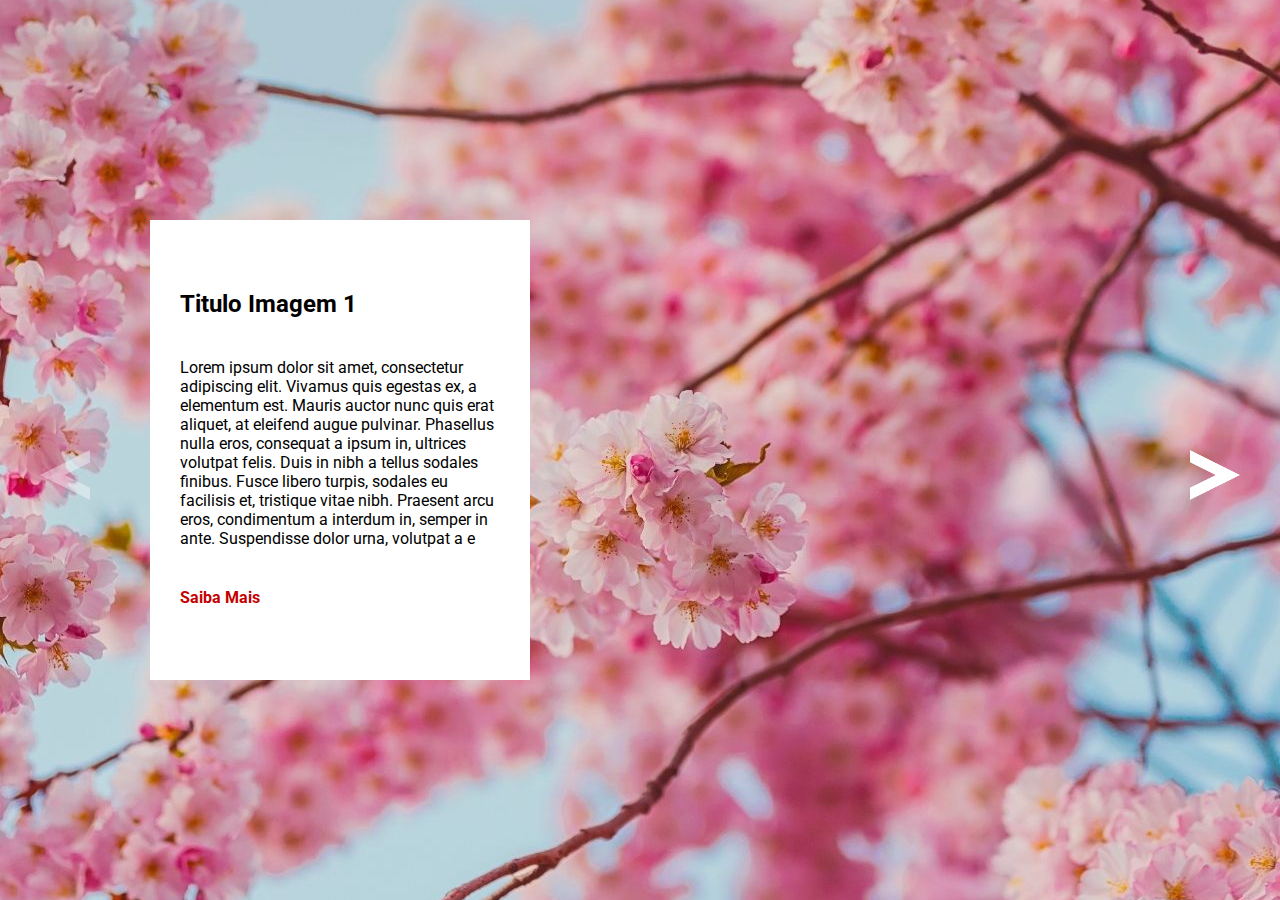
<file: desafio-01/index.html>
<!DOCTYPE html>
<html lang="en">
<head>
    <meta charset="UTF-8">
    <meta http-equiv="X-UA-Compatible" content="IE=edge">
    <meta name="viewport" content="width=device-width, initial-scale=1.0">
    <title>Desafio-01</title>

    <link rel="stylesheet" href="./css/style.css">
    <link rel="stylesheet" href="./css/reset.css">
    <link rel="preconnect" href="https://fonts.googleapis.com">
    <link rel="preconnect" href="https://fonts.gstatic.com" crossorigin>
    <link href="https://fonts.googleapis.com/css2?family=Roboto:wght@300;400;500&display=swap" rel="stylesheet">
</head>
<body>
    
        <div class="container">
                    <div class="background-photo1 main active">
                        <div class="text1 text">
                            <h2>Titulo Imagem 1</h2>
                            <p>Lorem ipsum dolor sit amet, consectetur adipiscing elit. Vivamus quis egestas ex, a elementum est. Mauris auctor nunc quis erat aliquet, at eleifend augue pulvinar. Phasellus nulla eros, consequat a ipsum in, ultrices volutpat felis. Duis in nibh a tellus sodales finibus. Fusce libero turpis, sodales eu facilisis et, tristique vitae nibh. Praesent arcu eros, condimentum a interdum in, semper in ante. Suspendisse dolor urna, volutpat a e</p>

                            <a href=""><strong>Saiba Mais</strong></a>
                        </div>
                    </div>
                    <div class="background-photo2 main inactive">
                        <div class="text2 text">
                            <h2>Titulo Imagem 2</h2>
                            <p>Lorem ipsum dolor sit amet, consectetur adipiscing elit. Vivamus quis egestas ex, a elementum est. Mauris auctor nunc quis erat aliquet, at eleifend augue pulvinar. Phasellus nulla eros, consequat a ipsum in, ultrices volutpat felis. Duis in nibh a tellus sodales finibus. Fusce libero turpis, sodales eu facilisis et, tristique vitae nibh. Praesent arcu eros, condimentum a interdum in, semper in ante. Suspendisse dolor urna, volutpat a e</p>

                            <a href=""><strong>Saiba Mais</strong></a>
                        </div>
                    </div>
                    <div class="background-photo3 main inactive">
                        <div class="text3 text">
                            <h2>Titulo Imagem 3</h2>
                            <p>Lorem ipsum dolor sit amet, consectetur adipiscing elit. Vivamus quis egestas ex, a elementum est. Mauris auctor nunc quis erat aliquet, at eleifend augue pulvinar. Phasellus nulla eros, consequat a ipsum in, ultrices volutpat felis. Duis in nibh a tellus sodales finibus. Fusce libero turpis, sodales eu facilisis et, tristique vitae nibh. Praesent arcu eros, condimentum a interdum in, semper in ante. Suspendisse dolor urna, volutpat a e</p>
                            <a href=""><strong>Saiba Mais</strong></a>
                        </div>
                    </div>
                    <div class="background-photo4 main inactive">
                        <div class="text4 text">
                            <h2>Titulo Imagem 4</h2>
                            <p>Lorem ipsum dolor sit amet, consectetur adipiscing elit. Vivamus quis egestas ex, a elementum est. Mauris auctor nunc quis erat aliquet, at eleifend augue pulvinar. Phasellus nulla eros, consequat a ipsum in, ultrices volutpat felis. Duis in nibh a tellus sodales finibus. Fusce libero turpis, sodales eu facilisis et, tristique vitae nibh. Praesent arcu eros, condimentum a interdum in, semper in ante. Suspendisse dolor urna, volutpat a e</p>

                            <a href=""><strong>Saiba Mais</strong></a>
                        </div>
                    </div>
                    <div class="container-arrows">
                        <button id="arrow-left" class="arrows opacity"><img src="./src/seta.png"></button>
                        <button id="arrow-right" class="arrows"><img src="./src/seta.png"></button>
                    </div>
        </div>


        <script type="text/javascript" src="index.js"></script>
</body>
</html>
</file>
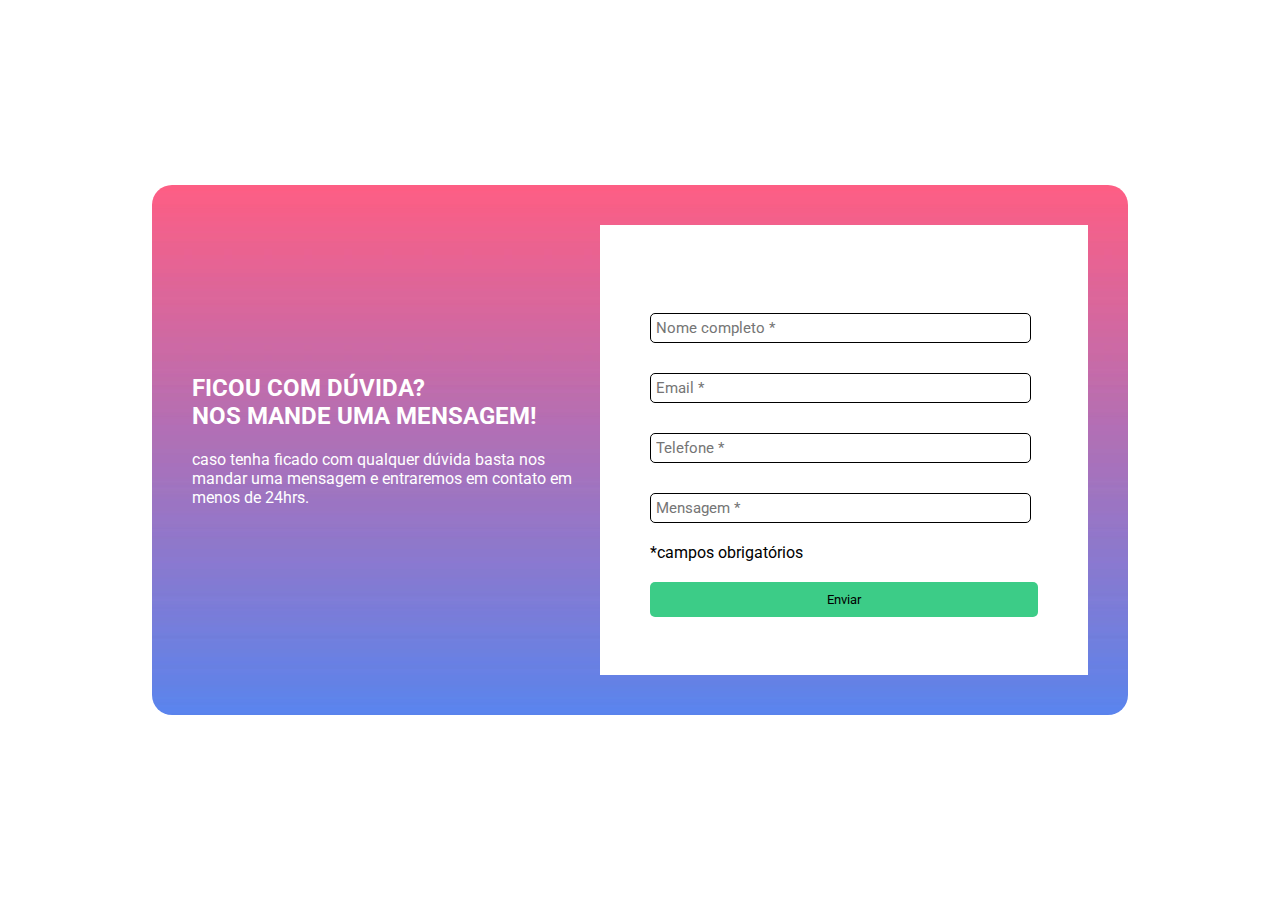
<file: desafio-03/index.html>
<!DOCTYPE html>
<html lang="en">
<head>
    <meta charset="UTF-8">
    <meta http-equiv="X-UA-Compatible" content="IE=edge">
    <meta name="viewport" content="width=device-width, initial-scale=1.0">
    <title>Desafio-03</title>

    <link rel="stylesheet" href="./css/style.css">
    <link rel="stylesheet" href="./css/reset.css">

    <link rel="preconnect" href="https://fonts.googleapis.com">
    <link rel="preconnect" href="https://fonts.gstatic.com" crossorigin>
    <link href="https://fonts.googleapis.com/css2?family=Roboto:wght@300&display=swap" rel="stylesheet">

</head>
<body>
    <div class="container">
        <div class="duvida">
            <h2>FICOU COM DÚVIDA? <br> NOS MANDE UMA MENSAGEM!</h2>
            <p>caso tenha ficado com qualquer dúvida basta nos mandar uma mensagem e entraremos em contato em menos de 24hrs. </p>
        </div>

        <div class="main">
            <input type="name" name="nome" id="nome" placeholder="Nome completo *" class="input input-normal">
            <p class="campo-obg inactive">campo obrigatório</p>

            <input type="email" name="email" id="email" placeholder="Email *" class="input input-normal">
            <p class="campo-obg inactive">campo obrigatório</p>

            <input type="telefone" name="telefone" id="telefone" placeholder="Telefone *" class="input input-normal">
            <p class="campo-obg inactive">campo obrigatório</p>

            <input type="text" name="mensagem" id="mensagem" placeholder="Mensagem *" class="input input-normal" >
            <p class="campo-obg inactive">campo obrigatório</p>

            <p>*campos obrigatórios</p>

            <button id="button">Enviar</button>

            <script type="text/javascript" src="index.js"></script>

        </div>
    </div>
</body>
</html>
</file>
<file: desafio-01/css/style.css>
.background-photo1.inactive{
    display:none
}

.background-photo2.inactive{
    display:none
}

.background-photo3.inactive{
    display:none
}

.background-photo4.inactive{
    display:none
}

.background-photo1.active{
    background: url(../src/4.jpg) center center no-repeat;
    width: 100%;
    height: 100%;
    display: flex;
    align-items: center;
}

.background-photo2.active{
    background: url(../src/1.jpg) center center no-repeat;
    display: flex;
    width: 100%;
    height: 100%;
    align-items: center;
}

.background-photo3.active{
    background: url(../src/2.jpg);
    display: flex;
    width: 100%;
    height: 100%;
    align-items: center;
}

.background-photo4.active{
    background: url(../src/3.jpg);
    display: flex;
    width: 100%;
    height: 100%;
    align-items: center;
}
button{
    border:none;
    background: none;

}
button img{
    width: 50px;
    height: 50px;
    cursor: pointer;
}

.container .container-arrows{
    position: absolute;
    width: 100%;
    display: flex;
    justify-content: space-between;
    top: 50%;
}

#arrow-left img{
    position:relative;
    transform: scaleX(-1);
    margin-left: 40px;
}

#arrow-right img{
    position: relative;
    margin-right:40px   
}

.opacity {
    opacity: 40%;
}

.text h2,p,a{
    margin: 40px 0 ;
}

.text1{
    display:block;
    background-color: #fff;
    margin-left: 150px;
    padding: 30px;
    width: 320px;
    height: 400px;
}

 .text2{
    display:block;
    background-color: #fff;
    margin-left: 150px;
    padding: 30px;
    width: 320px;
    height: 400px;
}

.text3{
    display:block;
    background-color: #fff;
    margin-left: 150px;
    padding: 30px;
    width: 320px;
    height: 400px;
}

.text4{
    display:block;
    background-color: #fff;
    margin-left: 150px;
    padding: 30px;
    width: 320px;
    height: 400px;
}

.text1 a{
    color:#C50000;
}
.text2 a{
    color:#D9DD10;
}
.text3 .text a{
    color:#A63A17;
}
.text4 a{
    color:#10ACDD;
}
</file>
<file: desafio-03/css/style.css>
.container{
    background: url(../desafio3/bg-repeat.jpg);
    width: 70%;
    height: 50%;
    display: flex;
    padding: 40px;
    border-radius: 20px;
}

.container .duvida{
    width: 50%;
    display: flex;
    flex-direction: column;
    justify-content: center;
    margin-right: 20px;
}

.container .duvida h2,p{
    color: #FFFFFF;
    margin-bottom: 20px;
}

.container .main{
    display: flex;
    flex-direction: column;
    justify-content: center;
    width: 50%;
    background-color: #FFFFFF;
    padding: 50px;
}

.container .main .input-correct{
    width: 95%;
    padding: 5px;
    border-radius: 5px;
    border: solid green 1px;
    font-size: 15px;
    display: flex;
    flex-direction: column;
    justify-content: flex-start;
    margin-top: 30px;
}

.container .main .input-normal{
    width: 95%;
    padding: 5px;
    border-radius: 5px;
    border: solid black 1px;
    font-size: 15px;
    display: flex;
    flex-direction: column;
    justify-content: flex-start;
    margin-top: 30px;
}

.container .main .input-error{
    width: 95%;
    padding: 5px;
    border-radius: 5px;
    border: solid red 1px;
    font-size: 15px;
    display: flex;
    flex-direction: column;
    justify-content: flex-start;
    margin-top: 30px;
}

.container .main .input.textarea{
    height: 200px;
}

.container .main p{
    margin-top: 20px;
    color: black;
}

.container .main button{
    background-color:#3CCC87;
    border: none;
    padding: 10px;
    border-radius: 5px;
    cursor: pointer;

}

.container .main .campo-obg.inactive{
    display:none
}

.container .main .campo-obg.active{
    margin: 0px;
    color: red;
}
</file>
